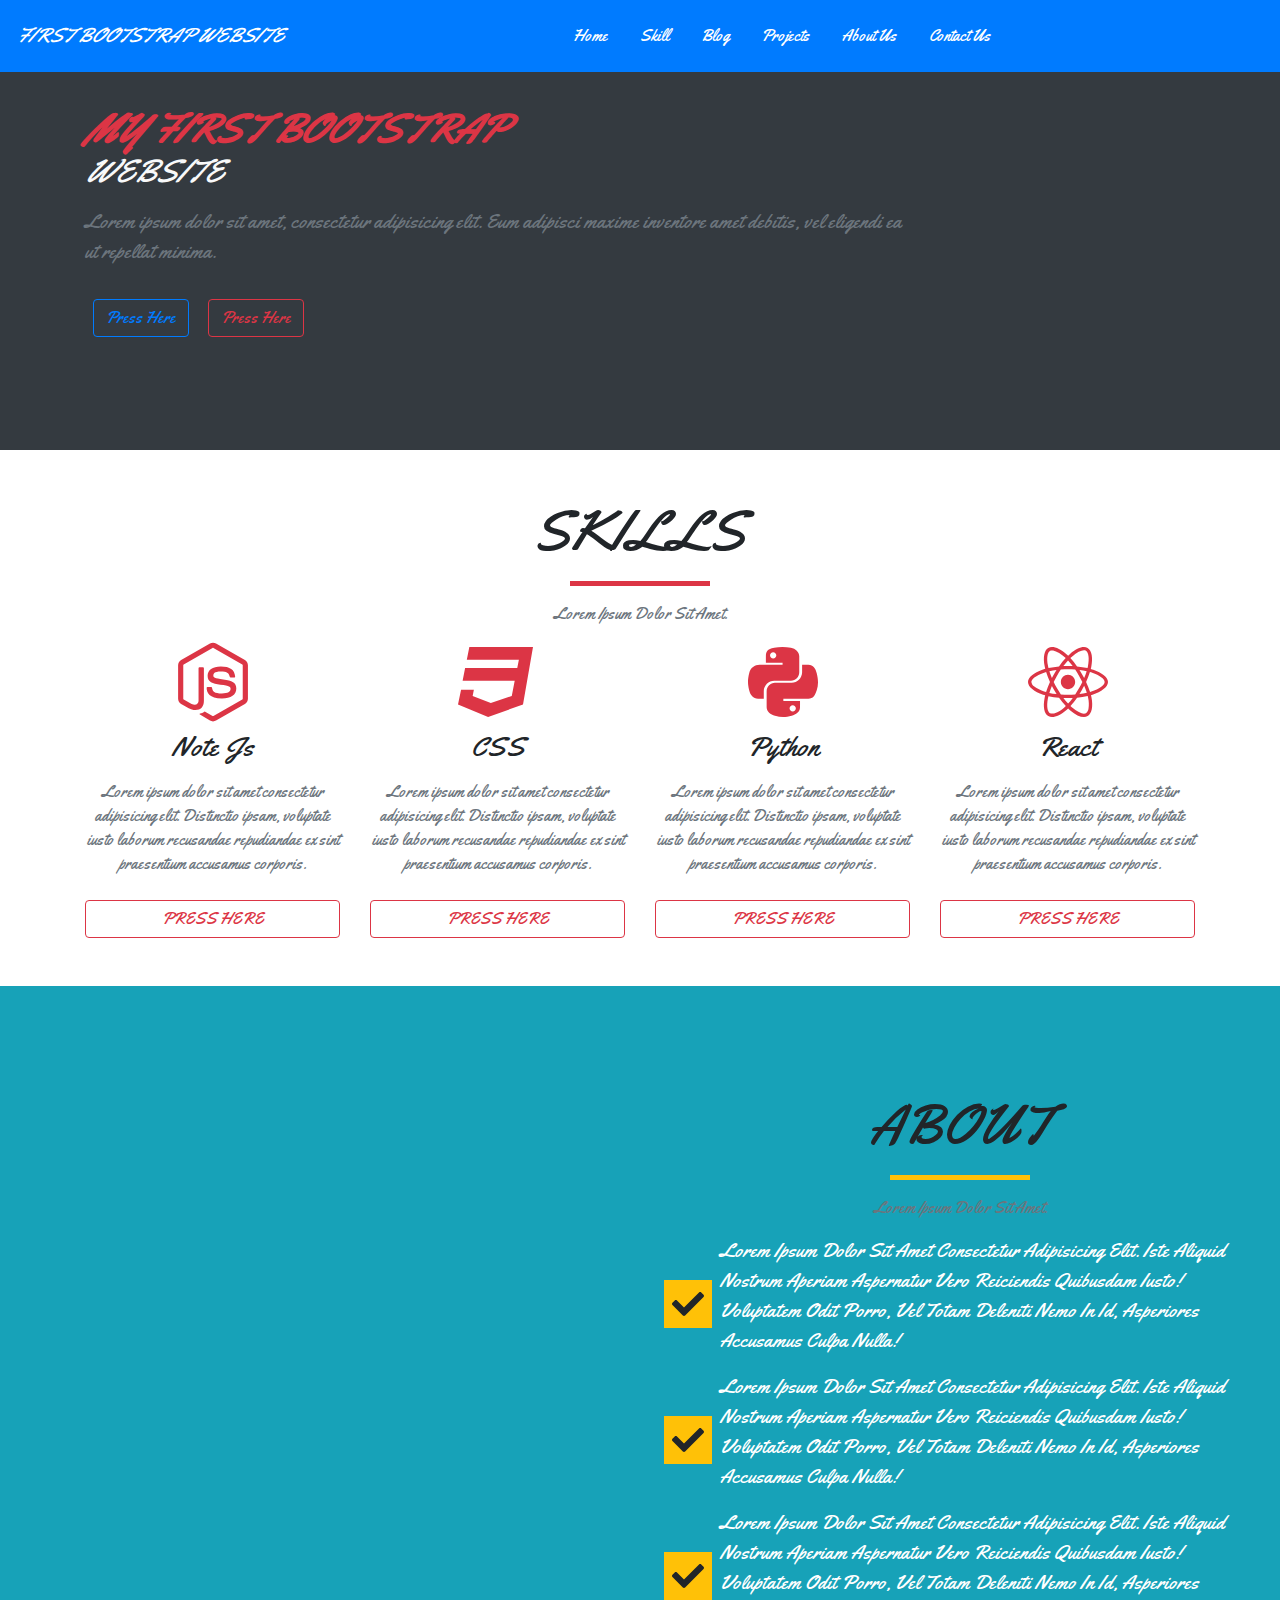
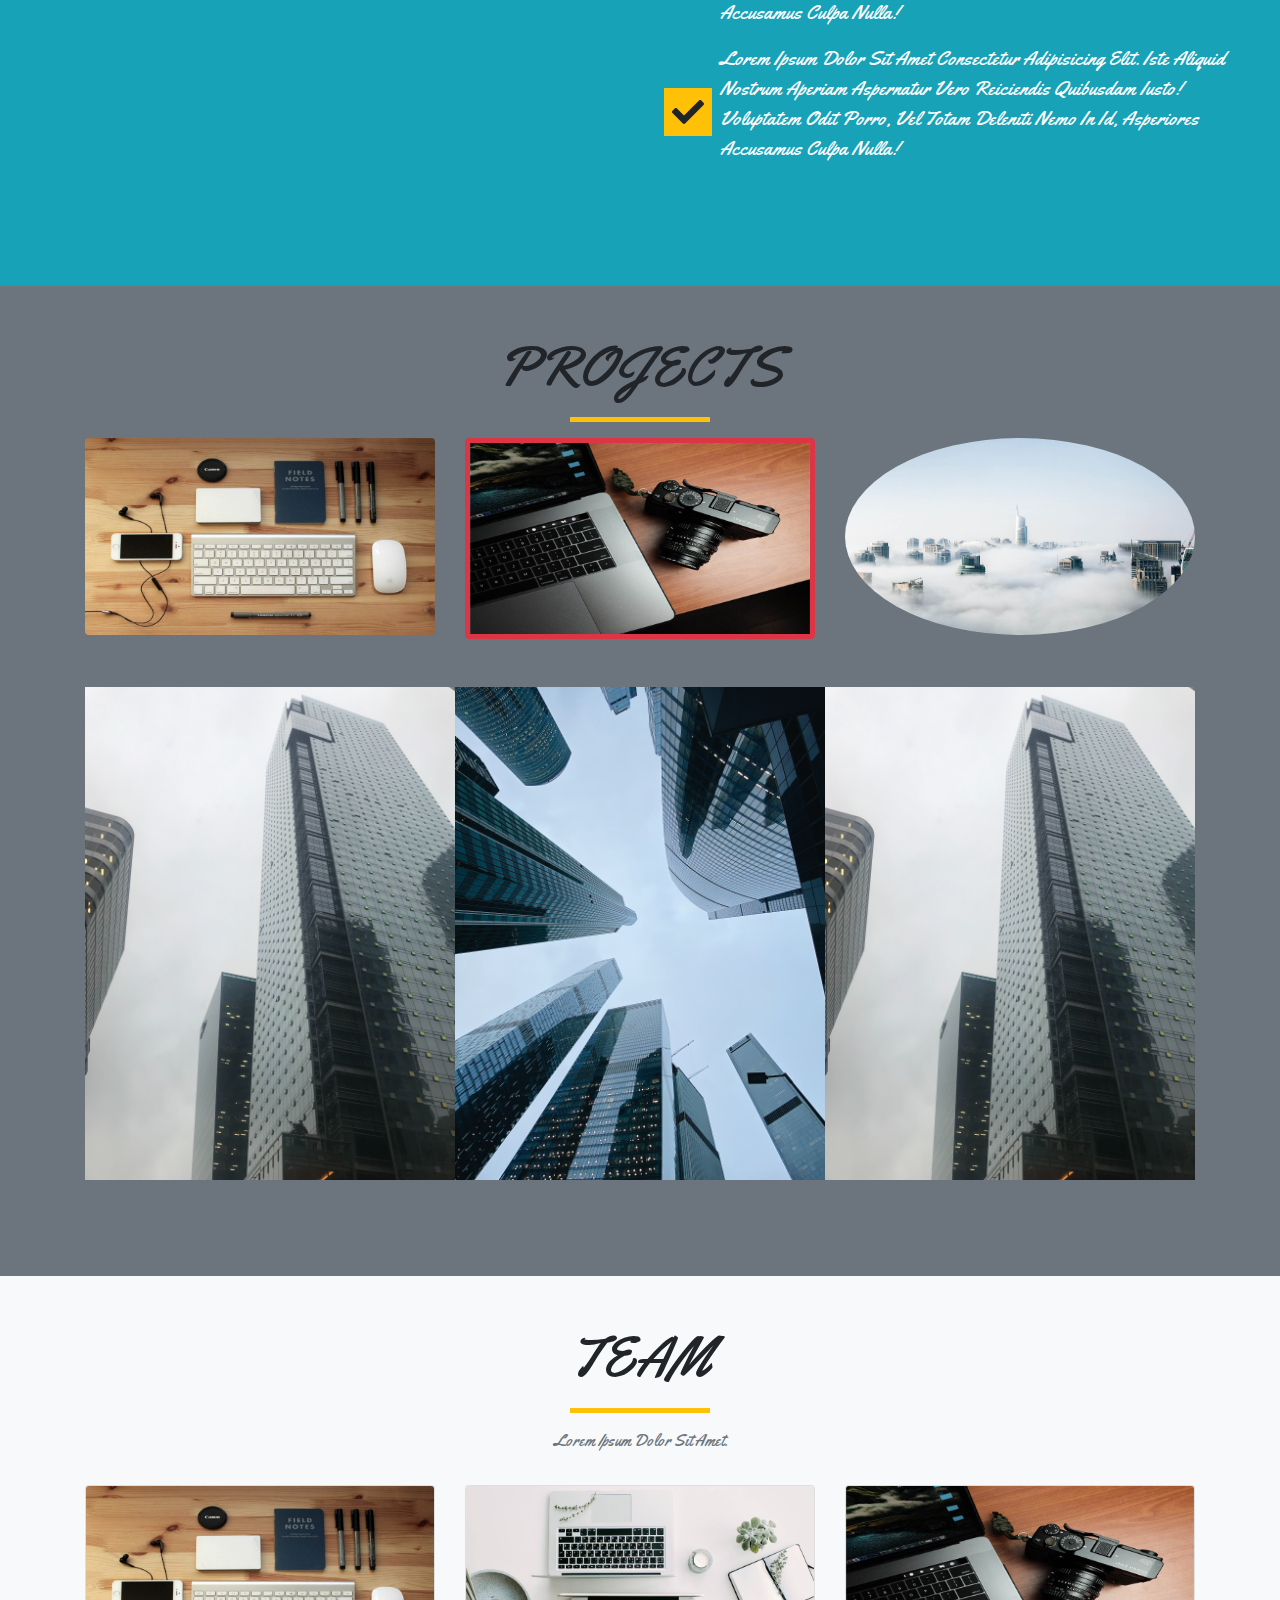
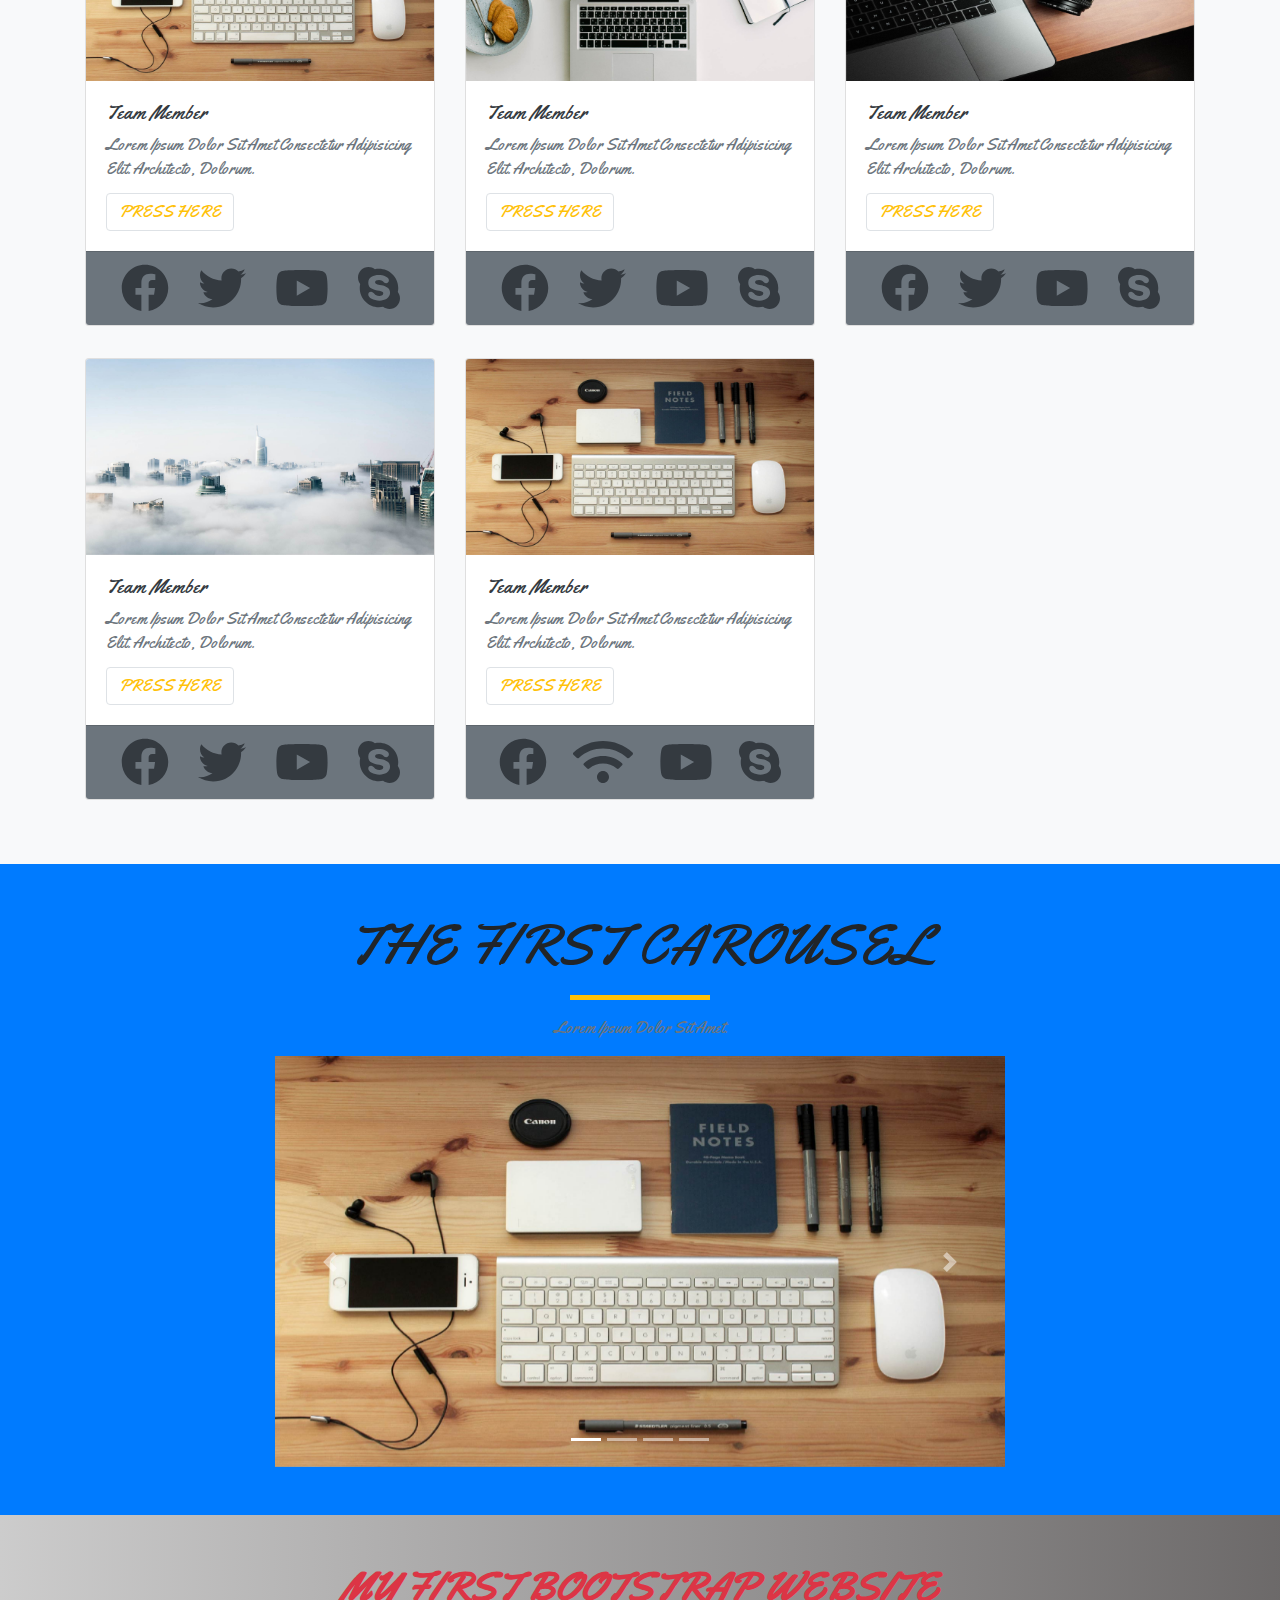
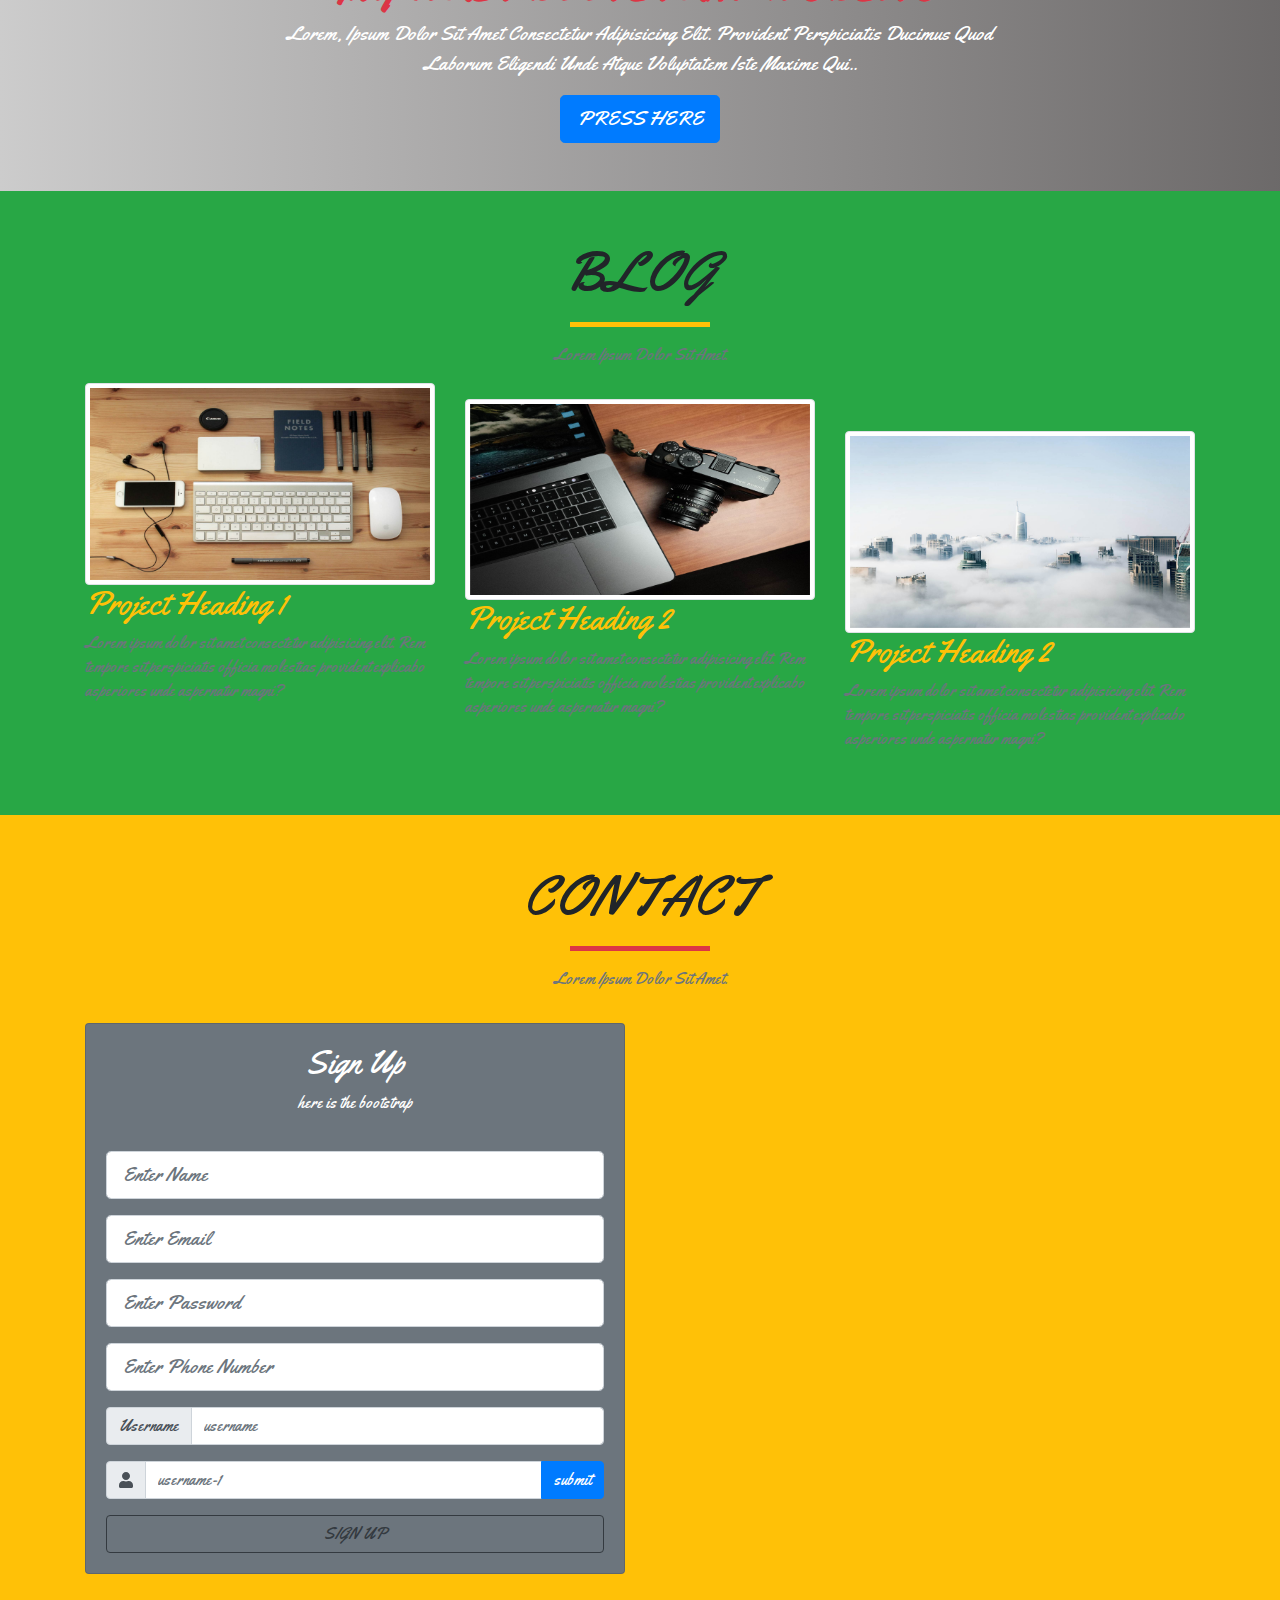
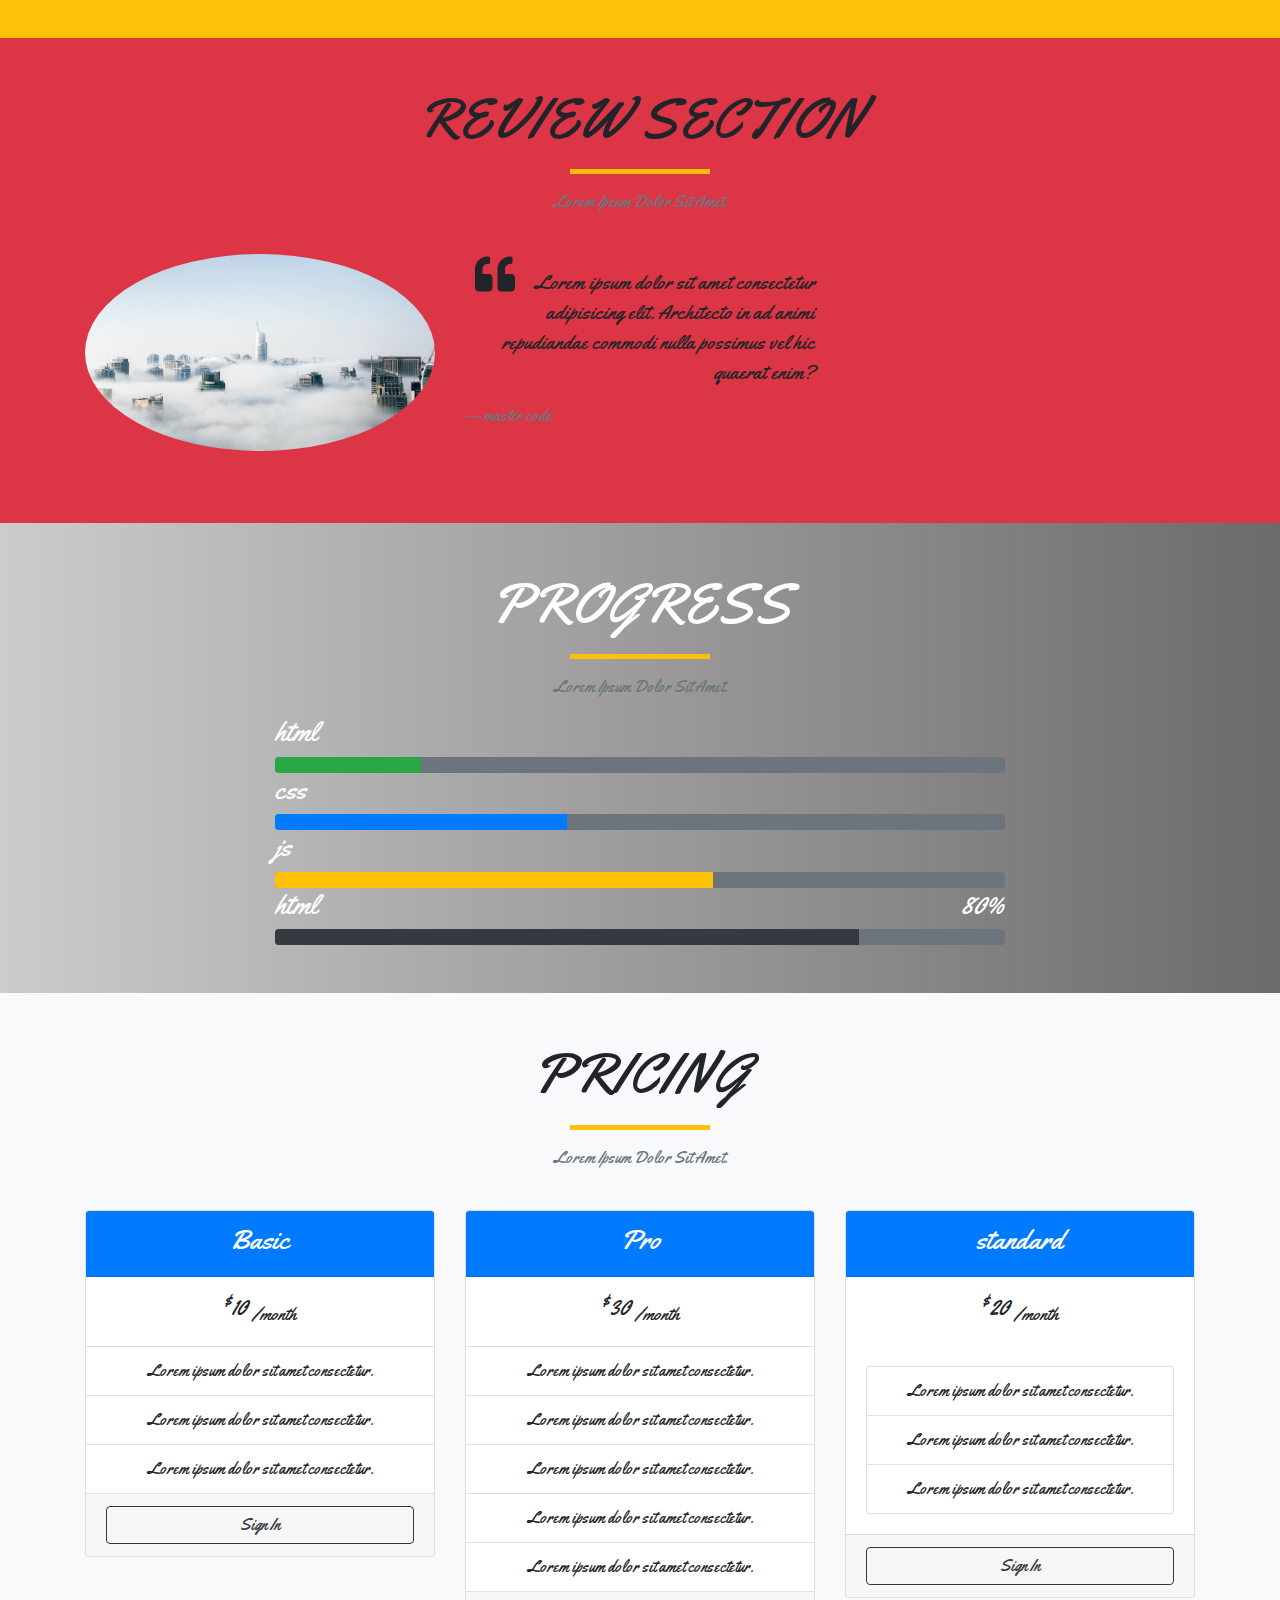
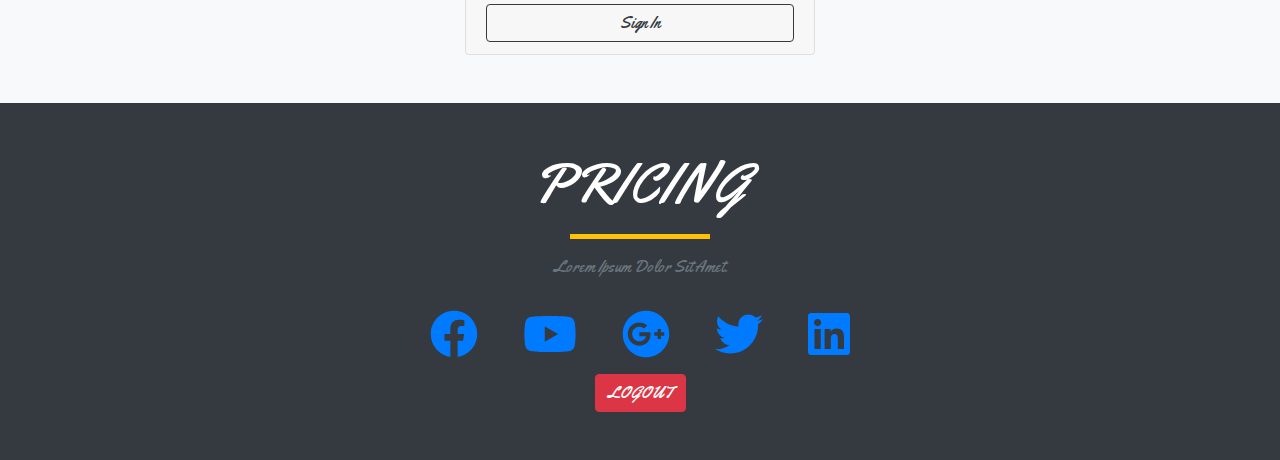
<file: complete bootstrap/index.html>
<!DOCTYPE html>
<html lang="en">
<head>
    <meta charset="UTF-8">
    <meta name="viewport" content="width=device-width, initial-scale=1.0">
    <!-- bootstrap link -->
    <link rel="stylesheet" href="css/bootstrap.css">
    <!-- bootstrap link end -->
    <!-- font awesome link -->
    <script src="js/all.js"></script>
    <!-- fontawesome link end -->
    <link rel="preconnect" href="https://fonts.gstatic.com">
    <link rel="preconnect" href="https://fonts.gstatic.com">
    <link href="https://fonts.googleapis.com/css2?family=Yellowtail&display=swap" rel="stylesheet">
    <!-- custom css -->
    <link rel="stylesheet" href="css/style.css">
    <!-- costom css end -->
    <title>First complete bootstrap</title>

</head>
<body>
    <!-- nav -->

    <nav class=" navbar navbar-expand-md navbar-light py-3 bg-primary fixed-top ">
        <a class="navbar-brand text-uppercase font-italic text-white" href="#">First bootstrap website</a>
        <button class="navbar-toggler" type="button" data-toggle="collapse"
         data-target="#navbarNav">
          <span class="navbar-toggler-icon"></span>
        </button>
        <div class="collapse navbar-collapse " id="navbarNav">
          <ul class="navbar-nav mx-auto ">
            <li class="nav-item active px-2">
              <a class="nav-link text-white" href="#header">Home </a>
            </li>
            <li class="nav-item px-2">
              <a class="nav-link text-white" href="#skill">Skill</a>
            </li>
            <li class="nav-item px-2">
                <a class="nav-link text-white" href="#blog">Blog</a>
            </li>
            <li class="nav-item px-2">
                <a class="nav-link text-white" href="#project">Projects</a>
            </li>
            <li class="nav-item px-2">
              <a class="nav-link text-white" href="#about">About Us</a>
            </li>
            <li class="nav-item px-2">
                <a class="nav-link text-white" href="#contact">Contact Us</a>
              </li>
          </ul>
        </div>
      </nav>
    <!-- end of nav -->
    <!-- header section Started -->
    <header id="header" class="bg-dark">
        <div class="container">
            <div class="row height align-items-center">
                <div class="col">
                    <h1 class="text-uppercase text-danger font-weight-bold font-italic">
                        <strong>My first bootstrap</strong> 
                        <small class="text-light d-block">website</small>
                         </h1>
                        <p class="lead text-muted py-2 w-75 ">Lorem ipsum dolor sit amet, consectetur adipisicing elit. Eum adipisci maxime inventore amet debitis, vel eligendi ea ut repellat minima.</p>
                        <button type="button" class="btn btn-outline-primary m-2 text-capitalize">press here</button>
                        <button type="button" class="btn btn-outline-danger m-2 text-capitalize">press here</button>
                    
                </div>
            </div>
        </div>
    </header>
    <!-- header section end -->
    <!-- skill section -->
    <section id="skill" class=" py-5 bg-white">
        <div class="container">
            <!-- title -->
            <div class="row">
                <div class="col text-center">
                    <h1 class="display-4 text-uppercase"><strong>skills</strong>
                    </h1>
                    <div class="title-underline bg-danger my-3"></div>
                <p class=" text-muted text-capitalize ">Lorem ipsum dolor sit amet.</p>
            </div>
            </div>
            <!-- end of title -->
            <div class="row">
                <div class="col-md-6 col-lg-3 text-center">
                    <i class="fab fa-node-js fa-5x text-danger"></i>
                    <h3 class="text-capitalize my-2">note js</h3>
                    <p class="text-muted py-2">Lorem ipsum dolor sit amet consectetur adipisicing elit. Distinctio ipsam, voluptate iusto laborum recusandae repudiandae ex sint praesentium accusamus corporis.</p>
                <button type="button" class="btn btn-outline-danger btn-block text-uppercase">press here</button>
                </div>
                <div class="col-md-6 col-lg-3 text-center">
                    <i class="fab fa-css3 fa-5x text-danger"></i>
                    <h3 class="text-capitalize my-2">CSS</h3>
                    <p class="text-muted py-2">Lorem ipsum dolor sit amet consectetur adipisicing elit. Distinctio ipsam, voluptate iusto laborum recusandae repudiandae ex sint praesentium accusamus corporis.</p>
                <button type="button" class="btn btn-outline-danger btn-block text-uppercase">press here</button>
                </div>
            
        
            
                <div class="col-md-6 col-lg-3 text-center">
                    <i class="fab fa-python fa-5x text-danger"></i>
                    <h3 class="text-capitalize my-2">python</h3>
                    <p class="text-muted py-2">Lorem ipsum dolor sit amet consectetur adipisicing elit. Distinctio ipsam, voluptate iusto laborum recusandae repudiandae ex sint praesentium accusamus corporis.</p>
                <button type="button" class="btn btn-outline-danger btn-block text-uppercase">press here</button>
                </div>
            
            
                <div class="col-md-6 col-lg-3 text-center">
                    <i class="fab fa-react fa-5x text-danger"></i>
                    <h3 class="text-capitalize my-2">react</h3>
                    <p class="text-muted py-2">Lorem ipsum dolor sit amet consectetur adipisicing elit. Distinctio ipsam, voluptate iusto laborum recusandae repudiandae ex sint praesentium accusamus corporis.</p>
                <button type="button" class="btn btn-outline-danger btn-block text-uppercase">press here</button>
                </div>
            </div>
        </div>
    </section>
    <!-- skill section end -->
    <!-- about section -->
    <section id="about" class="bg-info">
        <div class="container-fluid">
            <div class="row">
                <!-- about picture seciton -->
                <div class="col-md-6 about-picture height-80"></div>
                <!-- about info seciton -->
                <div class="col-md-6 about-text height-80 p-4 d-flex align-items-center justify-content-center">
                    <div class="text-about">
                        <!-- title about-->
                        <div class="col text-center">
                            <h1 class="display-4 text-uppercase"><strong>about</strong>
                            </h1>
                            <div class="title-underline bg-warning my-3"></div>
                        <p class=" text-muted text-capitalize ">Lorem ipsum dolor sit amet.</p>
                    </div>
                    <div class="checkbox-item d-flex">
                        <i class="fas fa-check fa-3x p-2 bg-warning mr-2 align-self-center"></i>
                        <p class="lead text-capitalize text-white">Lorem ipsum dolor sit amet consectetur adipisicing elit. Iste aliquid nostrum aperiam aspernatur vero reiciendis quibusdam iusto! Voluptatem odit porro, vel totam deleniti nemo in id, asperiores accusamus culpa nulla!</p>
                    </div>
                    <div class="checkbox-item d-flex">
                        <i class="fas fa-check fa-3x p-2 bg-warning mr-2 align-self-center"></i>
                        <p class="lead text-capitalize text-white">Lorem ipsum dolor sit amet consectetur adipisicing elit. Iste aliquid nostrum aperiam aspernatur vero reiciendis quibusdam iusto! Voluptatem odit porro, vel totam deleniti nemo in id, asperiores accusamus culpa nulla!</p>
                    </div>
                    <div class="checkbox-item d-flex">
                        <i class="fas fa-check fa-3x p-2 bg-warning mr-2 align-self-center"></i>
                        <p class="lead text-capitalize text-white">Lorem ipsum dolor sit amet consectetur adipisicing elit. Iste aliquid nostrum aperiam aspernatur vero reiciendis quibusdam iusto! Voluptatem odit porro, vel totam deleniti nemo in id, asperiores accusamus culpa nulla!</p>
                    </div>
                    <div class="checkbox-item d-flex">
                        <i class="fas fa-check fa-3x p-2 bg-warning mr-2 align-self-center"></i>
                        <p class="lead text-capitalize text-white">Lorem ipsum dolor sit amet consectetur adipisicing elit. Iste aliquid nostrum aperiam aspernatur vero reiciendis quibusdam iusto! Voluptatem odit porro, vel totam deleniti nemo in id, asperiores accusamus culpa nulla!</p>
                    </div>
                    </div>
                </div>

            </div>
        </div>
    </section>
    <!-- about section end -->

<!-- project section  -->
<section id="project" class="bg-secondary py-5">
    <div class="container">
        <!-- title -->
        <div class="row">
            <div class="col text-center">
                <h1 class="display-4 text-uppercase"><strong>projects</strong>
                </h1>
                <div class="title-underline bg-warning my-3"></div>
        </div>
        </div>
        <!-- end of title -->
        <!-- with padding images -->
        <div class="row">
            <div class="col-md-6 col-lg-4">
                <img src="img/121.jpg" class="img-fluid rounded" alt="project">
            </div>
            <div class="col-md-6 col-lg-4">
                <img src="img/133.jpg" class="img-fluid img-thumbnail border border-danger bg-danger" alt="project">
            </div>
            <div class="col-md-6 col-lg-4">
                <img src="img/123.jpg" class="img-fluid rounded-circle" alt="project">
            </div>
        </div>
        <!-- end of with padding images -->
        <!-- without padding images we use no-gutters -->
        <div class="row py-5 no-gutters ">
            <div class="col-md-6 col-lg-4 ">
                <img src="img/3.jpg" class="img-fluid" alt="project">
            </div>
            <div class="col-md-6 col-lg-4">
                <img src="img/4.jpg" class="img-fluid" alt="project">
            </div>
            <div class="col-md-6 col-lg-4">
                <img src="img/3.jpg" class="img-fluid" alt="project">
            </div>
        </div>
        <!-- end without padding images we use no-gutters -->

    </div>
</section>
<!-- end of project section -->
<!-- create a card -->
<section id="team" class="bg-light py-5">
    <div class="container">
        <!-- title -->
        <div class="row">
            <div class="col text-center">
                <h1 class="display-4 text-uppercase"><strong>team</strong>
                </h1>
                <div class="title-underline bg-warning my-3"></div>
                <p class=" text-muted text-capitalize ">Lorem ipsum dolor sit amet.</p>
        </div>
        </div>

        <!-- end of title -->
        <div class="row">
            <!-- first card -->
            <div class="col-md-6 col-lg-4 my-3">
                <div class="card">
                    <img src="img/121.jpg"  alt="team" class="card-img-top">
                    <!-- card body -->
                    <div class="card-body">
                        <div class="card-title">
                            <h5 class="text-capitalize text-dark">Team member</h5>
                            <p class="card-text text-muted text-capitalize">Lorem ipsum dolor sit amet consectetur adipisicing elit. Architecto, dolorum.</p>
                        </div>
                         <a href="#"  class="btn btn-outline-warning text-uppercase border border-round"> press here</a>

                    </div>
                    <!-- end of card body -->
                    <!-- footer of the card -->
                    <div class="card-footer bg-secondary d-flex justify-content-around">
                       <a href=""><i class="fab fa-facebook fa-3x text-dark"></i></a> 
                       <a href=""><i class="fab fa-twitter fa-3x text-dark"></i></a> 
                       <a href=""><i class="fab fa-youtube fa-3x text-dark"></i></a> 
                       <a href=""><i class="fab fa-skype fa-3x text-dark"></i></a> 
                    </div>
                    <!-- end of the card footer -->
                </div>
            </div>
            <!-- end of first card  -->
            <!-- second card -->
            <div class="col-md-6 col-lg-4 my-3">
                <div class="card">
                    <img src="img/2323.jpg"  alt="team" class="card-img-top">
                    <!-- card body -->
                    <div class="card-body">
                        <div class="card-title">
                            <h5 class="text-capitalize text-dark">Team member</h5>
                            <p class="card-text text-muted text-capitalize">Lorem ipsum dolor sit amet consectetur adipisicing elit. Architecto, dolorum.</p>
                        </div>
                         <a href="#"  class="btn btn-outline-warning text-uppercase border border-round"> press here</a>

                    </div>
                    <!-- end of card body -->
                    <!-- footer of the card -->
                    <div class="card-footer bg-secondary d-flex justify-content-around">
                       <a href=""><i class="fab fa-facebook fa-3x text-dark"></i></a> 
                       <a href=""><i class="fab fa-twitter fa-3x text-dark"></i></a> 
                       <a href=""><i class="fab fa-youtube fa-3x text-dark"></i></a> 
                       <a href=""><i class="fab fa-skype fa-3x text-dark"></i></a> 
                    </div>
                    <!-- end of the card footer -->
                </div>
            </div>
            <!-- end of secondcard  -->
            <!-- third card -->
            <div class="col-md-6 col-lg-4 my-3">
                <div class="card">
                    <img src="img/133.jpg"  alt="team" class="card-img-top">
                    <!-- card body -->
                    <div class="card-body">
                        <div class="card-title">
                            <h5 class="text-capitalize text-dark">Team member</h5>
                            <p class="card-text text-muted text-capitalize">Lorem ipsum dolor sit amet consectetur adipisicing elit. Architecto, dolorum.</p>
                        </div>
                         <a href="#"  class="btn btn-outline-warning text-uppercase border border-round"> press here</a>

                    </div>
                    <!-- end of card body -->
                    <!-- footer of the card -->
                    <div class="card-footer bg-secondary d-flex justify-content-around">
                       <a href=""><i class="fab fa-facebook fa-3x text-dark"></i></a> 
                       <a href=""><i class="fab fa-twitter fa-3x text-dark"></i></a> 
                       <a href=""><i class="fab fa-youtube fa-3x text-dark"></i></a> 
                       <a href=""><i class="fab fa-skype fa-3x text-dark"></i></a> 
                    </div>
                    <!-- end of the card footer -->
                </div>
            </div>
            <!-- end of third card  -->
            <!-- third card -->
            <div class="col-md-6 col-lg-4 my-3">
                <div class="card">
                    <img src="img/123.jpg"  alt="team" class="card-img-top">
                    <!-- card body -->
                    <div class="card-body">
                        <div class="card-title">
                            <h5 class="text-capitalize text-dark">Team member</h5>
                            <p class="card-text text-muted text-capitalize">Lorem ipsum dolor sit amet consectetur adipisicing elit. Architecto, dolorum.</p>
                        </div>
                         <a href="#"  class="btn btn-outline-warning text-uppercase border border-round"> press here</a>

                    </div>
                    <!-- end of card body -->
                    <!-- footer of the card -->
                    <div class="card-footer bg-secondary d-flex justify-content-around">
                       <a href=""><i class="fab fa-facebook fa-3x text-dark"></i></a> 
                       <a href=""><i class="fab fa-twitter fa-3x text-dark"></i></a> 
                       <a href=""><i class="fab fa-youtube fa-3x text-dark"></i></a> 
                       <a href=""><i class="fab fa-skype fa-3x text-dark"></i></a> 
                    </div>
                    <!-- end of the card footer -->
                </div>
            </div>
            <!-- end of third card  -->
            <!-- third card -->
            <div class="col-md-6 col-lg-4 my-3">
                <div class="card">
                    <img src="img/121.jpg"  alt="team" class="card-img-top">
                    <!-- card body -->
                    <div class="card-body">
                        <div class="card-title">
                            <h5 class="text-capitalize text-dark">Team member</h5>
                            <p class="card-text text-muted text-capitalize">Lorem ipsum dolor sit amet consectetur adipisicing elit. Architecto, dolorum.</p>
                        </div>
                         <a href="#"  class="btn btn-outline-warning text-uppercase border border-round"> press here</a>

                    </div>
                    <!-- end of card body -->
                    <!-- footer of the card -->
                    <div class="card-footer bg-secondary d-flex justify-content-around">
                       <a href=""><i class="fab fa-facebook fa-3x text-dark"></i></a> 
                       <a href=""><i class="fas fa-wifi fa-3x text-dark"></i></a> 
                       <a href=""><i class="fab fa-youtube fa-3x text-dark"></i></a> 
                       <a href=""><i class="fab fa-skype fa-3x text-dark"></i></a> 
                    </div>
                    <!-- end of the card footer -->
                </div>
            </div>
            <!-- end of third card  -->
            
            
            </div>
        
        </div>
</section>
<!-- end of card -->
<!-- carousel started here -->
<section id="carousel" class="py-5 bg-primary">
    <div class="container">
        <!-- title -->
        <div class="row">
            <div class="col text-center">
                <h1 class="display-4 text-uppercase">
                    <strong>The first carousel</strong>
                </h1>
                <div class="title-underline bg-warning my-3"></div>
                <p class=" text-muted text-capitalize ">Lorem ipsum dolor sit amet.</p>
        </div>
    </div>
        <!-- end of title -->

        <div class="row">
            <div class="col-md-8 text-center mx-auto">
                <div id="Example" class="carousel slide" data-bs-ride="carousel">
                    <ul class="carousel-indicators">
                      <li data-target="#Example" data-slide-to='0' class="active"></li>
                      <li data-target="#Example" data-slide-to='1'></li>
                      <li data-target="#Example" data-slide-to='2'></li>
                      <li data-target="#example" data-slide-to='3'></li>
                    </ul>
                    <div class="carousel-inner">
                      <div class="carousel-item">
                        <img src="img/2323.jpg" class="d-block w-100" alt="project">
                      </div>
                      <div class="carousel-item active">
                        <img src="img/121.jpg" class="d-block w-100" alt="project">
                      </div>
                      <div class="carousel-item">
                        <img src="img/123.jpg" class="d-block w-100" alt="project">
                      </div>
                      <div class="carousel-item">
                        <img src="img/133.jpg" class="d-block w-100" alt="project">
                      </div>
                    </div>
                    <a href="#Example" class="carousel-control-prev" data-slide="prev" >
                      <span class="carousel-control-prev-icon"></span>
                    </a>
                    <a href="#Example" class="carousel-control-next" data-slide="next">
                        <span class="carousel-control-next-icon"></span>
                      </a>
                  </div>

            </div>
        </div>
    </div>
</section>
<!-- end of carousel -->

<!-- filler -->
<section id="filler" class="p-5">
    <div class="container">
        <div class="row">
            <div class="col-md-8 mx-auto text-center">
                <h1 class="text-uppercase text-danger font-weight-bold">my first bootstrap website</h1>
            <p class="text-capitalize lead text-white">Lorem, ipsum dolor sit amet consectetur adipisicing elit. Provident perspiciatis ducimus quod laborum eligendi unde atque voluptatem iste maxime qui..</p>
            <a href="#" class="btn btn-lg btn-primary text-uppercase">press here</a>
        </div>
        </div>
    </div>
</section>
<!-- end of filler -->



<!-- blog started -->
<section id="blog" class="bg-success py-5">
    <div class="container">
        <!-- title -->
        <div class="row">
            <div class="col text-center">
                <h1 class="display-4 text-uppercase">
                    <strong>blog</strong>
                </h1>
                <div class="title-underline bg-warning my-3"></div>
                <p class=" text-muted text-capitalize ">Lorem ipsum dolor sit amet.</p>
        </div>
        </div>
        <!-- end of title -->
        <div class="row">
            <div class="col-md-4">
                <img src="img/121.jpg" class="img-fluid img-thumbnail" alt="blog">
                <h2 class="text-warning text-capitalize">project heading 1</h2>
                <p class="text-muted">Lorem ipsum dolor sit amet consectetur adipisicing elit. Rem tempore sit perspiciatis officia molestias provident explicabo asperiores unde aspernatur magni?</p>
            </div>
            <div class="col-md-4 mt-3">
                <img src="img/133.jpg" class="img-fluid img-thumbnail" alt="blog">
                <h2 class="text-warning text-capitalize">project heading 2</h2>
                <p class="text-muted">Lorem ipsum dolor sit amet consectetur adipisicing elit. Rem tempore sit perspiciatis officia molestias provident explicabo asperiores unde aspernatur magni?</p>
            </div>
            <div class="col-md-4 mt-5">
                <img src="img/123.jpg" class="img-fluid img-thumbnail" alt="blog">
                <h2 class="text-warning text-capitalize">project heading 2</h2>
                <p class="text-muted">Lorem ipsum dolor sit amet consectetur adipisicing elit. Rem tempore sit perspiciatis officia molestias provident explicabo asperiores unde aspernatur magni?</p>
            </div>
        </div>

    </div>
</section>
<!-- blog ended -->

<!-- contact started -->
<section id="contact" class="py-5 bg-warning">
    <div class="container">
        <!-- title -->
        <div class="row">
            <div class="col text-center">
                <h1 class="display-4 text-uppercase">
                    <strong>contact</strong>
                </h1>
                <div class="title-underline bg-danger my-3"></div>
                <p class=" text-muted text-capitalize ">Lorem ipsum dolor sit amet.</p>
        </div>
    </div>
        <!-- end of title --> 
    
    <div class="row">
        <!-- card signup page -->
        <div class="col-md-6 my-3">
            <div class="card bg-secondary card-body">
                <!-- title -->
                <div class="card-title text-center text-white">
                    <H2 class="text-capitalize"> sign up</H2>
                    <p>here is the bootstrap</p>
                </div>
                <!-- end of title -->
                <!-- forms -->
                <form>
                    <!-- name -->
                    <div class="form-group mt-2">
                        <input type="text" class="form-control form-control-lg" id="name"
                        placeholder="Enter Name">
                    </div>
                    <!-- email -->
                    <div class="form-group mt-2">
                        <input type="email" class="form-control form-control-lg" id="email"
                        placeholder="Enter Email">
                    </div>
                    <!-- password -->
                    <div class="form-group mt-2">
                        <input type="password" class="form-control form-control-lg" id="password"
                        placeholder="Enter Password">
                    </div>
                    <!-- phone -->
                    <div class="form-group mt-2">
                        <input type="tel" class="form-control form-control-lg" id="tel"
                        placeholder="Enter Phone Number">
                    </div>
                    <!-- input group -->
                    <div class="input-group my-3">
                        <div class="input-group-prepend">
                            <span class=" input-group-text">Username</span>
                        </div>
                        <input type="text" class="form-control" name="Username" placeholder="username" id="group-Username">
                    </div>
                    <!-- button -->
                    <!-- input group  font awesome-->
                    <div class="input-group my-3">
                        <!-- prepend -->
                        <div class="input-group-prepend">
                            <span class=" input-group-text">
                            <i class="fas fa-user fa-1x"></i>
                            </span>
                        </div>
                        <input type="text" class="form-control"  placeholder="username-1" name="Username" id="group-Username-1">
                        <!-- end of prepend -->
                        <!-- append -->
                        <div class="input-group-append">
                            <button type="button" class="btn btn-primary">submit</button>
                        </div>
                    </div>
                    <!-- button -->
                    
                    <div class="btn btn-outline-dark text-uppercase btn-block">sign up</div>
                </form>
                <!-- end of forms -->

            </div>
        </div>
        <!-- google map -->
        <div class="col-md-6 my-3">
            <div class="embed-responsive embed-responsive-4by3">
                <iframe class="embed-responsive-item" src="https://www.google.com/maps/embed?pb=!1m18!1m12!1m3!1d6509167.682012511!2d-123.79975055493215!3d37.1929955926075!2m3!1f0!2f0!3f0!3m2!1i1024!2i768!4f13.1!3m3!1m2!1s0x808fb9fe5f285e3d%3A0x8b5109a227086f55!2sCalifornia%2C%20USA!5e0!3m2!1sen!2s!4v1609617547485!5m2!1sen!2s" 
                width="100%" height="500px" frameborder="0" style="border:0;" allowfullscreen></iframe>
            </div>
        </div>

    </div>
    </div>
</section>
<!-- contact Ended -->

<!-- Review section -->
<section id="review" class="py-5 bg-danger">
    <div class="container">
        <!-- title -->
        <div class="row">
            <div class="col text-center">
                <h1 class="display-4 text-uppercase">
                    <strong>Review Section</strong>
                </h1>
                <div class="title-underline bg-warning my-3"></div>
                <p class=" text-muted text-capitalize ">Lorem ipsum dolor sit amet.</p>
        </div>
    </div>
        <!-- end of title --> 
        <div class="row">
            <!-- img section -->
            <div class="col-md-4 my-4">
                <img src="img/123.jpg" alt="picture" class="img-fluid rounded-circle d-none d-md-block">
            </div>
            <!-- qoute section -->
            <div class="col-md-4 my-4">
                <blockquote class="blockquote text-right">
                    <p>
                        <i class="fas fa-quote-left fa-2x mr-3"></i>
                        Lorem ipsum dolor sit amet consectetur adipisicing elit. Architecto in ad animi repudiandae commodi nulla possimus vel hic quaerat enim?
                    </p>
                    <footer class="blockquote-footer text-left">master code</footer>
                </blockquote>
            </div>
        </div>
    </div>
</section>
<!-- end of review section -->
<section id="progress" class="p-5">
    <div class="container">
        <!-- title -->
        <div class="row">
            <div class="col text-center text-white">
                <h1 class="display-4 text-uppercase">
                    <strong>progress</strong>
                </h1>
                <div class="title-underline bg-warning my-3"></div>
                <p class=" text-muted text-capitalize ">Lorem ipsum dolor sit amet.</p>
        </div>
    </div>
        <!-- end of title --> 
        <div class="row">
            <!-- single bar -->
            <div class="col-md-8 mx-auto">
                <h3 class="text-white">html</h3>
                <div class="progress bg-secondary">
                    
                    <div class="progress-bar bg-success" style="width: 20%;">

                    </div>
                </div>
            </div>
            <!-- single bar -->
            <div class="col-md-8 mx-auto">
                <h3 class="text-white">css</h3>
                <div class="progress bg-secondary">
                    
                    <div class="progress-bar" style="width: 40%;">

                    </div>
                </div>
            </div>
            <!-- single bar -->
            <div class="col-md-8 mx-auto">
                <h3 class="text-white">js</h3>
                <div class="progress bg-secondary">
                    
                    <div class="progress-bar bg-warning" style="width: 60%;">

                    </div>
                </div>
            </div>
            <!-- single bar -->
            <div class="col-md-8 mx-auto">
                <div class="prog text-white d-flex justify-content-between">
                <h3>html</h3>
                <h3>80%</h3>
            </div>
                <div class="progress bg-secondary">
                    
                    <div class="progress-bar bg-dark" style="width: 80%;">

                    </div>
                </div>
            </div>
        </div>
    </div>
</section>
<!-- progress bar started ended -->
<!-- pricing -->
<section id="pricing" class="py-5 bg-light">
    <div class="container">
<!-- title -->
<div class="row">
    <div class="col text-center">
        <h1 class="display-4 text-uppercase">
            <strong>pricing</strong>
        </h1>
        <div class="title-underline bg-warning my-3"></div>
        <p class=" text-muted text-capitalize ">Lorem ipsum dolor sit amet.</p>
</div>
</div>
<!-- end of title --> 
<div class="row">
    <!-- first column -->
    <div class="col-md-6 col-lg-4 mt-4">
        <div class="card">
            <!-- header card -->
            <div class="card-header bg-primary text-white text-center">
                <h3>Basic</h3>
            </div>
            <!-- title of the card -->
            <div class="card-title text-center my-3">
                <h4>
                    <sup>$</sup>10
                    <sub>/month</sub>
                </h4>
            </div>
            <!-- list -->
            <ul class="list-group list-group-flush text-center">
                <li class="list-group-item">Lorem ipsum dolor sit amet consectetur.</li>
                <li class="list-group-item">Lorem ipsum dolor sit amet consectetur.</li>
                <li class="list-group-item">Lorem ipsum dolor sit amet consectetur.</li>
                
            </ul>
            <div class="card-footer">
            <a href="#" class="btn btn-outline-dark btn-block text-capitalize">sign in</a> 
        </div>
        </div>
    </div>
    <!-- second column -->
    <div class="col-md-6 col-lg-4 mt-4">
        <div class="card">
            <!-- header card -->
            <div class="card-header bg-primary text-white text-center">
                <h3>Pro</h3>
            </div>
            <!-- title of the card -->
            <div class="card-title text-center my-3">
                <h4>
                    <sup>$</sup>30
                    <sub>/month</sub>
                </h4>
            </div>
            <!-- list -->
            <ul class="list-group list-group-flush text-center">
                <li class="list-group-item">Lorem ipsum dolor sit amet consectetur.</li>
                <li class="list-group-item">Lorem ipsum dolor sit amet consectetur.</li>
                <li class="list-group-item">Lorem ipsum dolor sit amet consectetur.</li>
                <li class="list-group-item">Lorem ipsum dolor sit amet consectetur.</li>
                <li class="list-group-item">Lorem ipsum dolor sit amet consectetur.</li>
                
            </ul>
            <div class="card-footer">
            <a href="#" class="btn btn-outline-dark btn-block text-capitalize">sign in</a> 
        </div>
        </div>
    </div>
    <!-- third column -->
    <div class="col-md-6 col-lg-4 mt-4">
        <div class="card">
            <!-- header card -->
            <div class="card-header bg-primary text-white text-center">
                <h3>standard</h3>
            </div>
            <!-- title of the card -->
            <div class="card-title text-center my-3">
                <h4>
                    <sup>$</sup>20
                    <sub>/month</sub>
                </h4>
            </div>
            <!-- list -->
            <div class="card-body">
            <ul class="list-group text-center">
                <li class="list-group-item">Lorem ipsum dolor sit amet consectetur.</li>
                <li class="list-group-item">Lorem ipsum dolor sit amet consectetur.</li>
                <li class="list-group-item">Lorem ipsum dolor sit amet consectetur.</li>
                
            </ul>
        </div>
            <div class="card-footer">
            <a href="#" class="btn btn-outline-dark btn-block text-capitalize">sign in</a> 
        </div>
        </div>
    </div>
</div>
    </div>
</section>
<!-- end of pricing -->

<!-- footer started -->
<section id="footer" class="bg-dark py-5">
    <div class="container">
        <!-- title -->
<div class="row">
    <div class="col text-center text-white">
        <h1 class="display-4 text-uppercase">
            <strong>pricing</strong>
        </h1>
        <div class="title-underline bg-warning my-3"></div>
        <p class=" text-muted text-capitalize ">Lorem ipsum dolor sit amet.</p>
</div>
</div>
<!-- end of title --> 
<div class="row">
    <div class="col text-center ">
        <a href="#" class="btn"><i class="fab fa-facebook fa-3x m-2 text-primary"></i></a>
        <a href="#" class="btn"><i class="fab fa-youtube fa-3x m-2 text-primary"></i></a>
        <a href="#" class="btn"><i class="fab fa-google-plus fa-3x m-2 text-primary"></i></a>
        <a href="#" class="btn"><i class="fab fa-twitter fa-3x m-2 text-primary"></i></a>
        <a href="#" class="btn"><i class="fab fa-linkedin fa-3x m-2 text-primary"></i></a>
        <button type="button" class="btn btn-danger text-uppercase d-block mx-auto" data-toggle="modal" data-target="#modal">logout</button>
    </div>
</div>
    </div>
</section>
<!-- footer ended -->
<!-- modal started -->

<div class="modal fade"  id="modal">
    <div class="modal-dialog" >
      <div class="modal-content">
        <div class="modal-header">
          <h5 class="modal-title font-weight-bold font-italic">so sorry to see you leave</h5>
          <button type="button" class="close" data-dismiss="modal" class="Close">&times;
          </button>
        </div>
        <div class="modal-body">
          <p>This is the some random text in the modal body.</p>
        </div>
        <div class="modal-footer">
          <button type="button" class="btn btn-danger" data-dismiss="modal">Close</button>
        </div>
      </div>
    </div>
  </div>
  <!-- modal ended -->



<!-- jquery file -->
<script src="js/jquery-3.5.1.slim.min.js"></script>
<!-- end jquery file -->
<!-- bootstrap javascript -->
<script src="js/bootstrap.min.js"></script>
<!-- bootstrap javascript -->
</body>
</html>
</file>
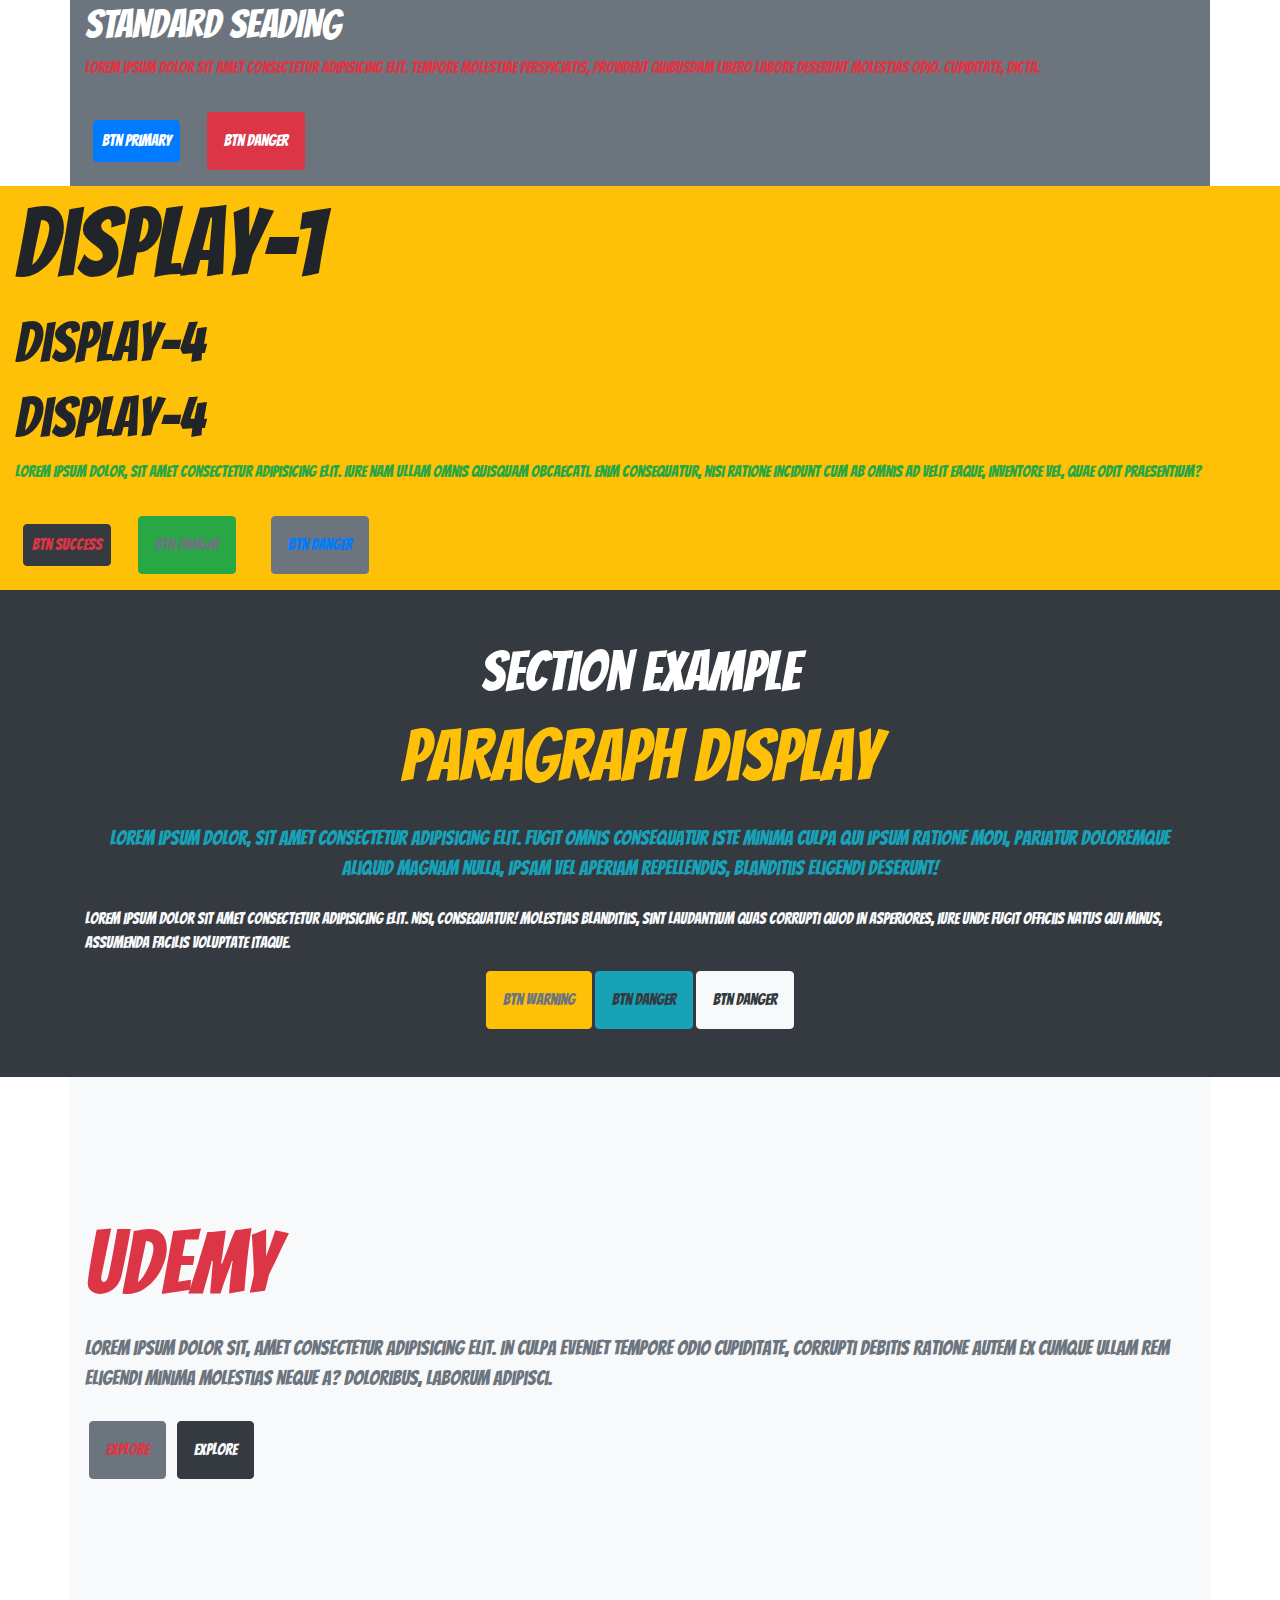
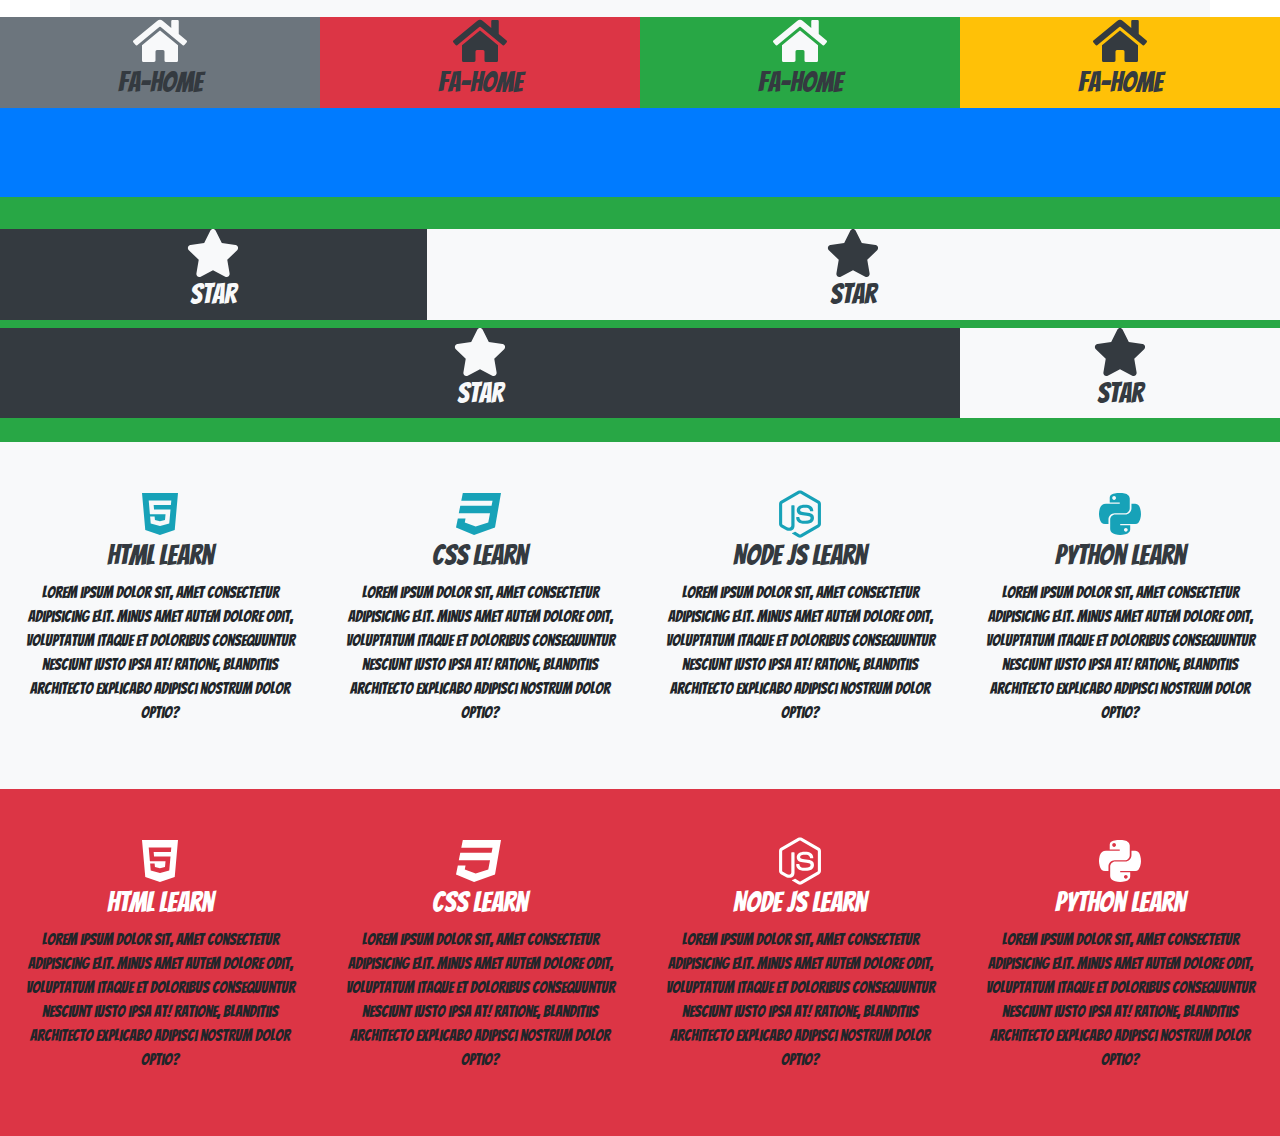
<file: first bootstrap project/first.html>
<!DOCTYPE html>
<html lang="en">
<head>
    <meta charset="UTF-8">
    <meta name="viewport" content="width=device-width, initial-scale=1.0">
    <!-- bootstrap link -->
    <link rel="stylesheet" href="css/bootstrap.css">
    <!-- bootstrap link end -->
    <!-- font awesome link -->
    <script src="js/all.js"></script>
    <!-- fontawesome link end -->
    <link rel="preconnect" href="https://fonts.gstatic.com">
<link href="https://fonts.googleapis.com/css2?family=Bangers&display=swap" rel="stylesheet">
    <!-- custom css -->
    <link rel="stylesheet" href="css/style.css">
    <!-- costom css end -->
    <title>First Bootstrap project</title>

</head>
<body>
<!-- header section -->
<div class="container bg-secondary">
    <div class="row">
        <div class="col">
            <h1 class="text-white text-uppercase">standard seading</h1>
            <p class="text-danger">Lorem ipsum dolor sit amet consectetur adipisicing elit.
                 Tempore molestiae perspiciatis, 
                 provident quibusdam libero labore deserunt molestias odio. Cupiditate, dicta.</p>
        </div>
        
    </div>
    <button type="button"  class ="btn btn-primary p-2 m-2" >btn primary</button>
        <button type="button" class ="btn btn-danger p-3 m-3">btn danger</button>
</div>

<!-- header section  End-->

<!-- display section -->
<div class="container-fluid bg-warning">
    <div class="row">
        <div class="col">
            <h1 class="display-1">display-1</h1>
            <h1 class="display-4">display-4</h1>
            <h1 class="display-4">display-4</h1>
            <p class="text-success">Lorem ipsum dolor, sit amet consectetur adipisicing elit. Iure nam ullam omnis quisquam obcaecati. Enim consequatur, 
                nisi ratione incidunt cum ab omnis ad velit eaque, inventore vel, quae odit praesentium?</p>
        </div>
    </div>
    <button type="button"  class ="btn btn-dark text-danger p-2 m-2" >btn success</button>
        <button type="button" class ="btn btn-success text-secondary p-3 m-3">btn danger</button>
        <button type="button" class ="btn btn-secondary text-primary p-3 m-3">btn danger</button>
</div>
<!-- display end section -->
<!-- skill section -->
<section id="skill" class="bg-dark">
    <div class="container py-5">
        <div class="row text-center">
            <div class="col">
                <h1 class="display-4 text-white">section example</h1>
                <p class="display-3 text-warning"> paragraph display</p>
                <p class="text-info lead py-2">Lorem ipsum dolor, sit amet consectetur adipisicing elit. Fugit omnis consequatur iste minima culpa qui ipsum ratione modi, pariatur doloremque aliquid magnam nulla, ipsam vel aperiam repellendus, blanditiis eligendi deserunt!</p>
                <p class="text-left text-light">Lorem ipsum dolor sit amet consectetur adipisicing elit. Nisi, consequatur! Molestias blanditiis, sint laudantium quas corrupti quod in asperiores, iure unde fugit officiis natus qui minus, assumenda facilis voluptate itaque.</p>
                <button type="button"  class ="btn btn-warning text-secondary p-3" >btn warning</button>
                <button type="button" class ="btn btn-info text-dark p-3 ">btn danger</button>
                <button type="button" class ="btn btn-light text-dark p-3 ">btn danger</button>
            </div>
        </div>
    </div>
</section>
<!-- skill section End -->
<!-- UDEMY SECTION -->
<section id="udemy">
    <div class="container bg-light">
        <div class="row height align-items-center">
            <div class="col">
                <h1 class="display-2 text-danger text-uppercase">udemy</h1>
                <p class="text-muted lead py-2">Lorem ipsum dolor sit, amet consectetur adipisicing elit. In culpa eveniet tempore odio cupiditate, corrupti debitis ratione autem ex cumque ullam rem eligendi minima molestias neque a? Doloribus, laborum adipisci.</p>
                <button type="button" class ="btn btn-secondary text-uppercase text-danger p-3 m-1">explore</button>
                <button type="button" class ="btn btn-dark text-uppercase text-light p-3 m-1">explore</button>
            </div>
        </div>
    </div>
</section>
<!-- UDEMY SECTION END -->
<!-- home -->
<section class="home">
    <div class="container-fluid bg-primary height-1">
        <div class="row ">
            <div class="col-3 text-center bg-secondary">
                <i class="fas fa-home fa-3x text-light"></i>
                <h3 class="text-dark"> fa-home </h3>     

            </div>
            <div class="col-3 text-center bg-danger">
                <i class="fas fa-home fa-3x text-dark"></i>
                <h3 class="text-dark"> fa-home </h3>     

            </div>
            <div class="col-3 text-center bg-success">
                <i class="fas fa-home fa-3x text-light"></i>
                <h3 class="text-dark"> fa-home </h3>     

            </div>
            <div class="col-3 text-center bg-warning">
                <i class="fas fa-home fa-3x text-dark"></i>
                <h3 class="text-dark"> fa-home </h3>     

            </div>
        </div>
    </div>
</section>

<!-- home end -->
<!-- star section -->
<section id="star">
    <div class="container-fluid bg-success py-4">
        <div class="row">
            <div class="col-4 text-center bg-dark mt-2">
                <i class="fas fa-star fa-3x text-light"></i>
                <h3 class="text-light">star</h3>
            </div>
            <div class="col-8 text-center bg-light mt-2">
                <i class="fas fa-star fa-3x text-dark"></i>
                <h3 class="text-dark">star</h3>
            </div>
            <div class="col-9 text-center bg-dark mt-2">
                <i class="fas fa-star fa-3x text-light"></i>
                <h3 class="text-light">star</h3>
            </div>
            <div class="col-3 text-center bg-light mt-2">
                <i class="fas fa-star fa-3x text-dark"></i>
                <h3 class="text-dark">star</h3>
            </div>
        </div>
    </div>
</section>
<!-- star section end -->

<!-- html css and js -->
<section id="html">
    <div class="container-fluid bg-light py-5" >
        <div class="row">
            <div class="col-md-3 text-center ">
                <i class="fab fa-html5 fa-3x text-info"></i>
                <h3 class="text-dark text-capitalize">Html learn</h3>
                <p class="text dark">Lorem ipsum dolor sit, amet consectetur adipisicing elit. Minus amet autem dolore odit, voluptatum itaque et doloribus consequuntur nesciunt iusto ipsa at! Ratione, blanditiis architecto explicabo adipisci nostrum dolor optio?</p>
            </div>
            <div class="col-md-3 text-center ">
                <i class="fab fa-css3 fa-3x text-info"></i>
                <h3 class="text-dark text-capitalize">css learn</h3>
                <p class="text dark">Lorem ipsum dolor sit, amet consectetur adipisicing elit. Minus amet autem dolore odit, voluptatum itaque et doloribus consequuntur nesciunt iusto ipsa at! Ratione, blanditiis architecto explicabo adipisci nostrum dolor optio?</p>
            </div>
            <div class="col-md-3 text-center ">
                <i class="fab fa-node-js fa-3x text-info"></i>
                <h3 class="text-dark text-capitalize">node js learn</h3>
                <p class="text dark">Lorem ipsum dolor sit, amet consectetur adipisicing elit. Minus amet autem dolore odit, voluptatum itaque et doloribus consequuntur nesciunt iusto ipsa at! Ratione, blanditiis architecto explicabo adipisci nostrum dolor optio?</p>
            </div>
            <div class="col-md-3 text-center ">
                <i class="fab fa-python fa-3x text-info"></i>
                <h3 class="text-dark text-capitalize">python learn</h3>
                <p class="text dark">Lorem ipsum dolor sit, amet consectetur adipisicing elit. Minus amet autem dolore odit, voluptatum itaque et doloribus consequuntur nesciunt iusto ipsa at! Ratione, blanditiis architecto explicabo adipisci nostrum dolor optio?</p>
            </div>
        </div>
    </div>
</section>


<section id="html">
    <div class="container-fluid bg-danger py-5" >
        <div class="row">
            <div class="col-md-3 col-lg-3 text-center ">
                <i class="fab fa-html5 fa-3x text-white"></i>
                <h3 class="text-white text-capitalize">Html learn</h3>
                <p class="text dark">Lorem ipsum dolor sit, amet consectetur adipisicing elit. Minus amet autem dolore odit, voluptatum itaque et doloribus consequuntur nesciunt iusto ipsa at! Ratione, blanditiis architecto explicabo adipisci nostrum dolor optio?</p>
            </div>
            <div class="col-md-6 col-lg-3 text-center ">
                <i class="fab fa-css3 fa-3x text-white"></i>
                <h3 class="text-white text-capitalize">css learn</h3>
                <p class="text dark">Lorem ipsum dolor sit, amet consectetur adipisicing elit. Minus amet autem dolore odit, voluptatum itaque et doloribus consequuntur nesciunt iusto ipsa at! Ratione, blanditiis architecto explicabo adipisci nostrum dolor optio?</p>
            </div>
            <div class="col-md-3  col-lg-3 text-center ">
                <i class="fab fa-node-js fa-3x text-white"></i>
                <h3 class="text-white text-capitalize">node js learn</h3>
                <p class="text dark">Lorem ipsum dolor sit, amet consectetur adipisicing elit. Minus amet autem dolore odit, voluptatum itaque et doloribus consequuntur nesciunt iusto ipsa at! Ratione, blanditiis architecto explicabo adipisci nostrum dolor optio?</p>
            </div>
            <div class="col-md-4 col-lg-3 text-center ">
                <i class="fab fa-python fa-3x text-white"></i>
                <h3 class="text-white text-capitalize">python learn</h3>
                <p class="text dark">Lorem ipsum dolor sit, amet consectetur adipisicing elit. Minus amet autem dolore odit, voluptatum itaque et doloribus consequuntur nesciunt iusto ipsa at! Ratione, blanditiis architecto explicabo adipisci nostrum dolor optio?</p>
            </div>
        </div>
    </div>
</section>
</body>
</html>
</file>
<file: complete bootstrap/css/style.css>
body{
    font-family: 'Yellowtail', cursive;
}

.height{
    min-height: 50vh;
}
.title-underline{
    height: 5px;
    width: 140px;
    margin: 0 auto;
}
.height-80{
    min-height: 100vh;
}
.about-picture{
    background: url(../img/121.jpg) center/cover no-repeat fixed;

}
#filler,#progress{
    background: linear-gradient(to right, rgba(87, 86, 86,.3),rgba(46, 42, 42, 0.7))
                ,url(../img/245.jpg) center/cover no-repeat fixed;
}
</file>
<file: first bootstrap project/css/style.css>
body{
    font-family: 'Bangers', cursive;
}
.height
{
    height: 60vh;
}
.height-1{
    height: 20vh;
}
/* @media screen and (min-width: 567px){

body {
        background-color: skyblue;
}
}

@media screen and (min-width: 780px){

    body {
            background-color: rgb(69, 112, 129);
    }
}

@media screen and (min-width: 992px){

    body {
            background-color: rgb(75, 207, 190);
    }
}
@media screen and (min-width: 1200px){

    body {
            background-color: rgb(125, 92, 179);
    }
} */
</file>
